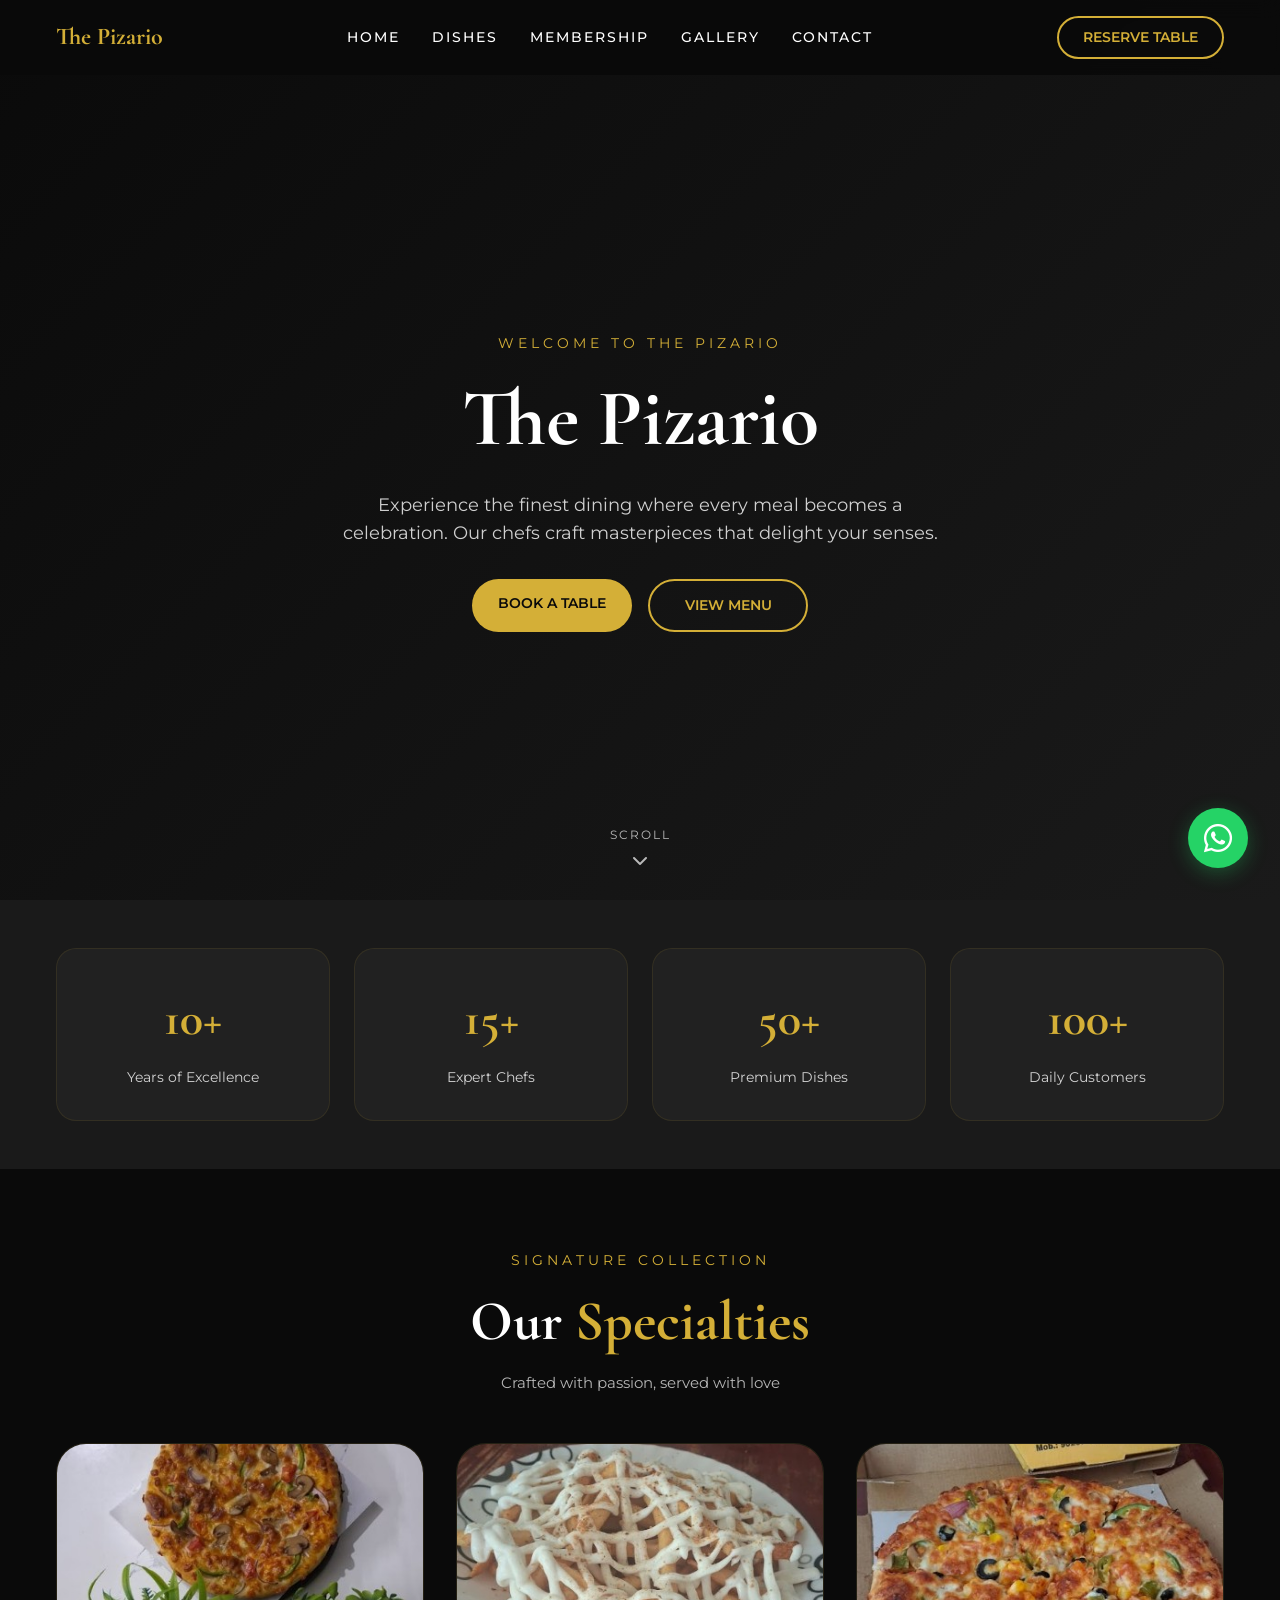
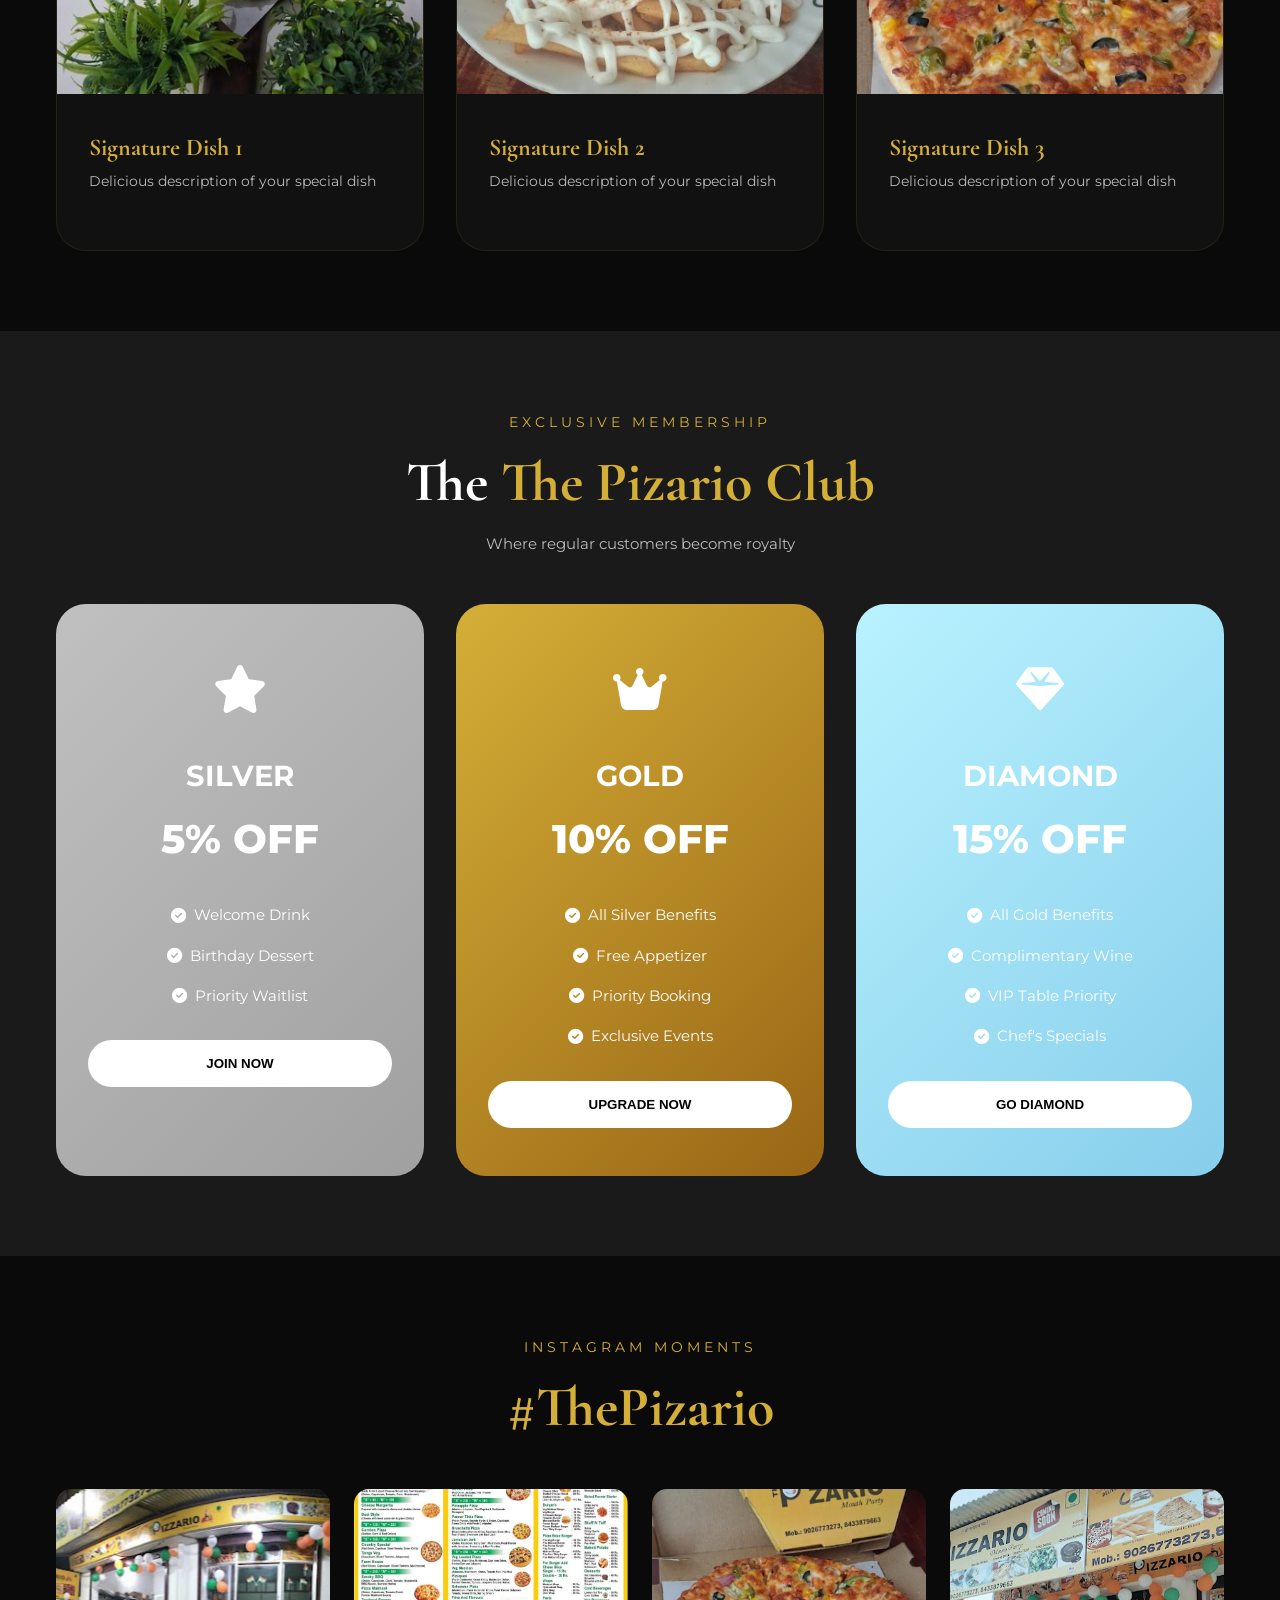
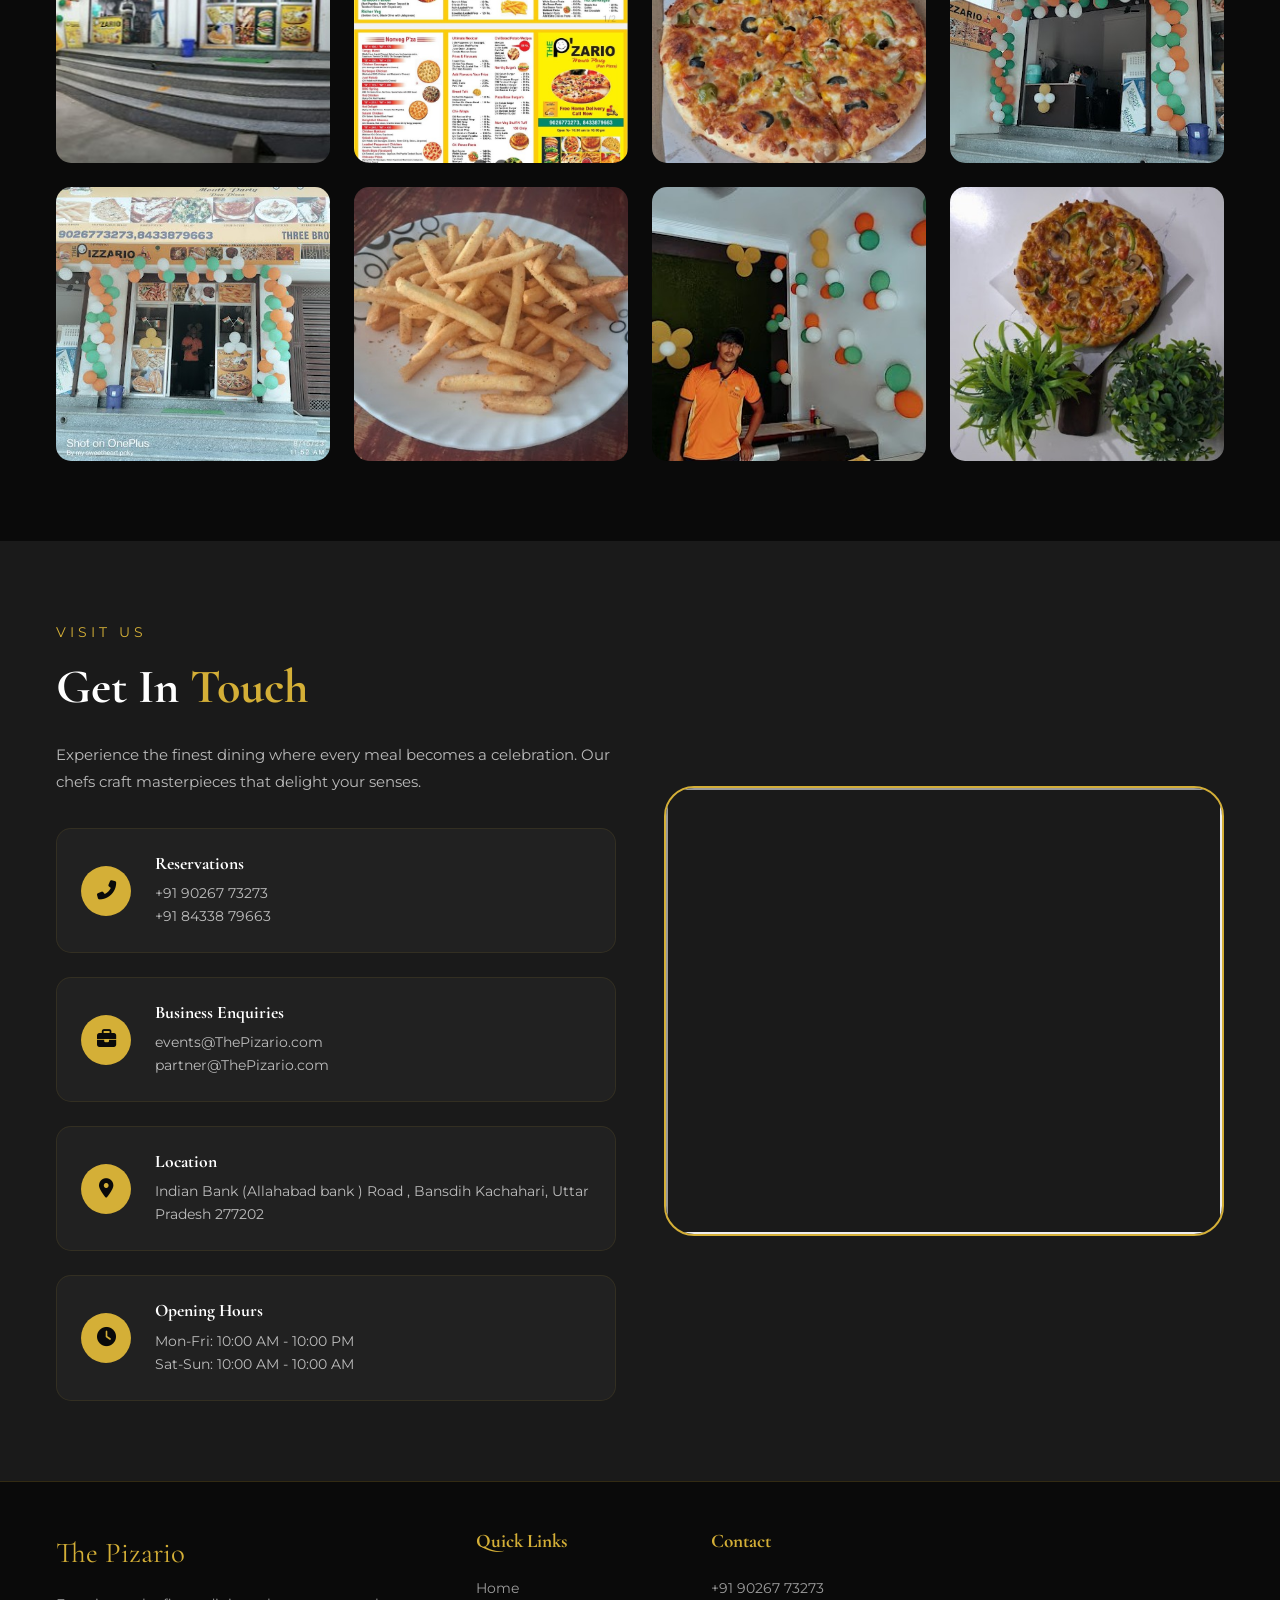
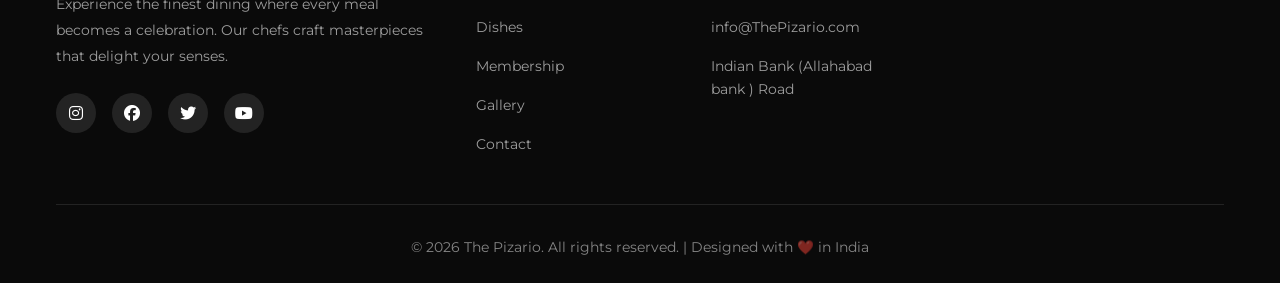
<file: index.html>
<!DOCTYPE html>
<html lang="en">
<head>
    <meta charset="UTF-8">
    <meta name="viewport" content="width=device-width, initial-scale=1.0, maximum-scale=1.0, user-scalable=yes">
    <title id="pageTitle">Premium Restaurant</title>
    
    <!-- Font Awesome 6 -->
    <link rel="stylesheet" href="https://cdnjs.cloudflare.com/ajax/libs/font-awesome/6.4.0/css/all.min.css">
    
    <!-- Google Fonts -->
    <link href="https://fonts.googleapis.com/css2?family=Cormorant+Garamond:wght@400;500;600;700&family=Montserrat:wght@300;400;500;600&display=swap" rel="stylesheet">
    
    <!-- AOS Animation -->
    <link href="https://unpkg.com/aos@2.3.1/dist/aos.css" rel="stylesheet">
    
    <!-- Config (MUST LOAD FIRST) -->
    <script src="config.js"></script>
    
    <!-- Custom CSS -->
    <link rel="stylesheet" href="style.css">
</head>
<body>
    <!-- Navigation -->
    <nav class="navbar" id="navbar">
        <div class="nav-container">
            <a href="index.html" class="logo" id="logo">Shakti<span>Bill</span></a>
            
            <div class="mobile-right">
                <a href="booktable.html" class="mobile-reserve" id="mobileReserveBtn">
                    <i class="fas fa-calendar-check"></i>
                    <a href="booktable.html" class="nav-cta">RESERVE TABLE</a>
                </a>
                <button class="mobile-menu-btn" id="mobileMenuBtn">
                    <i class="fas fa-bars"></i>
                </button>
            </div>
            
            <div class="nav-links" id="navLinks">
                <a href="index.html">HOME</a>
                <a href="#dishes">DISHES</a>
                <a href="#loyalty">MEMBERSHIP</a>
                <a href="#gallery">GALLERY</a>
                <a href="#contact">CONTACT</a>
                <a href="booktable.html" class="mobile-cta">RESERVE TABLE</a>
            </div>
            
            <a href="booktable.html" class="nav-cta">RESERVE TABLE</a>
        </div>
    </nav>
    
    <!-- Hero Section -->
    <section id="home" class="hero">
        <div class="hero-overlay"></div>
        <div class="hero-content">
            <div class="hero-subtitle" data-aos="fade-up" id="heroSubtitle">WELCOME TO</div>
            <h1 class="hero-title" data-aos="fade-up" data-aos-delay="100" id="heroName"></h1>
            <p class="hero-desc" data-aos="fade-up" data-aos-delay="200" id="heroDesc">Experience the finest dining where every meal becomes a celebration.</p>
            <div class="hero-buttons" data-aos="fade-up" data-aos-delay="300">
                <a href="booktable.html" class="btn-primary">BOOK A TABLE</a>
                <a href="#dishes" class="btn-secondary">VIEW MENU</a>
            </div>
        </div>
        <a href="#stats" class="hero-scroll">
            <span>SCROLL</span>
            <i class="fas fa-chevron-down"></i>
        </a>
    </section>
    
    <!-- Stats Section -->
    <section id="stats" class="stats">
        <div class="container">
            <div class="stats-grid" id="statsGrid"></div>
        </div>
    </section>
    
    <!-- Signature Dishes -->
    <section id="dishes" class="dishes">
        <div class="container">
            <div class="section-header">
                <div class="section-subtitle" data-aos="fade-up">SIGNATURE COLLECTION</div>
                <h2 class="section-title" data-aos="fade-up" data-aos-delay="100">Our <span>Specialties</span></h2>
                <p class="section-desc" data-aos="fade-up" data-aos-delay="200">Crafted with passion, served with love</p>
            </div>
            <div class="dishes-grid" id="dishesGrid"></div>
        </div>
    </section>
    
    <!-- Loyalty Program -->
    <section id="loyalty" class="loyalty">
        <div class="container">
            <div class="section-header">
                <div class="section-subtitle" data-aos="fade-up">EXCLUSIVE MEMBERSHIP</div>
                <h2 class="section-title" data-aos="fade-up" data-aos-delay="100">The <span id="clubName">Shakti Club</span></h2>
                <p class="section-desc" data-aos="fade-up" data-aos-delay="200">Where regular customers become royalty</p>
            </div>
            <div class="loyalty-grid" id="loyaltyGrid"></div>
        </div>
    </section>
    
    <!-- Gallery Section -->
    <section id="gallery" class="gallery">
        <div class="container">
            <div class="section-header">
                <div class="section-subtitle" data-aos="fade-up">INSTAGRAM MOMENTS</div>
                <h2 class="section-title" data-aos="fade-up" data-aos-delay="100"><span id="hashTag">#ShaktiBill</span></h2>
            </div>
            <div class="gallery-grid" id="galleryGrid"></div>
        </div>
    </section>
    
    <!-- Contact Section -->
    <section id="contact" class="contact">
        <div class="container">
            <div class="contact-wrapper">
                <div class="contact-info">
                    <div class="section-subtitle" data-aos="fade-right">VISIT US</div>
                    <h2 class="contact-title" data-aos="fade-right" data-aos-delay="100">Get In <span>Touch</span></h2>
                    <p class="contact-desc" data-aos="fade-right" data-aos-delay="200" id="contactDesc"></p>
                    <div class="contact-details" id="contactDetails"></div>
                </div>
                <div class="contact-map" data-aos="fade-left" data-aos-delay="300" id="mapContainer"></div>
            </div>
        </div>
    </section>
    
    <!-- WhatsApp Float -->
    <a href="#" class="whatsapp-float" id="whatsappFloat" target="_blank">
        <i class="fab fa-whatsapp"></i>
    </a>
    
    <!-- Footer -->
    <footer class="footer">
        <div class="container">
            <div class="footer-grid" id="footerGrid"></div>
            <div class="footer-bottom">
                <p id="copyright">&copy; 2026 Shakti Bill. All rights reserved.</p>
            </div>
        </div>
    </footer>
    
    <!-- Scripts -->
    <script src="https://unpkg.com/aos@2.3.1/dist/aos.js"></script>
    <script src="script.js"></script>
</body>
</html>
</file>
<file: style.css>
/* ===== RESET & VARIABLES ===== */
* {
    margin: 0;
    padding: 0;
    box-sizing: border-box;
}

:root {
    --gold: #D4AF37;
    --gold-light: #F1E5C3;
    --gold-dark: #996515;
    --black: #0A0A0A;
    --black-light: #1A1A1A;
    --white: #FFFFFF;
    --whatsapp: #25D366;
    
    /* Spacing */
    --space-xs: 0.5rem;
    --space-sm: 1rem;
    --space-md: 1.5rem;
    --space-lg: 2rem;
    --space-xl: 3rem;
    --space-xxl: 5rem;
    
    /* Container */
    --container-width: 1200px;
    --container-padding: 1rem;
}

/* ===== BASE STYLES ===== */
html {
    font-size: 16px;
    scroll-behavior: smooth;
}

body {
    font-family: 'Montserrat', sans-serif;
    background: var(--black);
    color: var(--white);
    line-height: 1.6;
    overflow-x: hidden;
}

h1, h2, h3, h4 {
    font-family: 'Cormorant Garamond', serif;
    font-weight: 700;
    line-height: 1.2;
}

.container {
    width: 100%;
    max-width: var(--container-width);
    margin: 0 auto;
    padding: 0 var(--container-padding);
}

/* ===== TYPOGRAPHY ===== */
.section-header {
    text-align: center;
    margin-bottom: var(--space-xl);
}

.section-subtitle {
    color: var(--gold);
    font-size: 0.875rem;
    letter-spacing: 4px;
    text-transform: uppercase;
    margin-bottom: var(--space-sm);
}

.section-title {
    font-size: clamp(2rem, 8vw, 3.5rem);
    color: var(--white);
}

.section-title span {
    color: var(--gold);
}

.section-desc {
    max-width: 600px;
    margin: var(--space-sm) auto 0;
    color: rgba(255,255,255,0.7);
    font-size: 0.95rem;
}

/* ===== BUTTONS ===== */
.btn-primary, .btn-secondary {
    display: inline-block;
    padding: 0.8rem 1.5rem;
    border-radius: 50px;
    text-decoration: none;
    font-weight: 600;
    font-size: 0.9rem;
    transition: all 0.3s;
    text-align: center;
    border: none;
    cursor: pointer;
}

.btn-primary {
    background: var(--gold);
    color: var(--black);
}

.btn-primary:active {
    transform: scale(0.95);
}

.btn-secondary {
    background: transparent;
    border: 2px solid var(--gold);
    color: var(--gold);
}

.btn-secondary:active {
    background: var(--gold);
    color: var(--black);
}

/* ===== NAVIGATION ===== */
.navbar {
    position: fixed;
    top: 0;
    width: 100%;
    background: rgba(10, 10, 10, 0.95);
    backdrop-filter: blur(10px);
    z-index: 1000;
    padding: var(--space-sm) 0;
}

.nav-container {
    max-width: var(--container-width);
    margin: 0 auto;
    padding: 0 var(--container-padding);
    display: flex;
    justify-content: space-between;
    align-items: center;
    position: relative;
}

.logo {
    font-size: 1.5rem;
    font-family: 'Cormorant Garamond', serif;
    font-weight: 700;
    color: var(--white);
    text-decoration: none;
}

.logo span {
    color: var(--gold);
}

/* Mobile Menu Button */
.mobile-menu-btn {
    display: block;
    background: none;
    border: none;
    color: var(--white);
    font-size: 1.8rem;
    cursor: pointer;
    z-index: 1002;
}

/* Mobile Right Section */
.mobile-right {
    display: flex;
    align-items: center;
    gap: var(--space-sm);
    z-index: 1002;
}

/* Mobile Reserve Button */
.mobile-reserve {
    display: flex;
    background: var(--gold);
    color: var(--black);
    padding: 0.4rem 1rem;
    border-radius: 50px;
    text-decoration: none;
    font-size: 0.8rem;
    font-weight: 600;
    letter-spacing: 0.5px;
    align-items: center;
    gap: 0.3rem;
    border: 2px solid var(--gold);
}

.mobile-reserve i {
    font-size: 1rem;
}

.mobile-reserve:active {
    background: transparent;
    color: var(--gold);
}

/* Navigation Links */
.nav-links {
    position: fixed;
    top: 0;
    right: -100%;
    width: 80%;
    max-width: 400px;
    height: 100vh;
    background: var(--black-light);
    display: flex;
    flex-direction: column;
    justify-content: center;
    align-items: center;
    gap: var(--space-lg);
    transition: right 0.3s ease;
    z-index: 1001;
    box-shadow: -5px 0 30px rgba(0,0,0,0.5);
}

.nav-links.active {
    right: 0;
}

.nav-links a {
    color: var(--white);
    text-decoration: none;
    font-size: 1.2rem;
    font-weight: 500;
    letter-spacing: 2px;
    padding: var(--space-sm) var(--space-lg);
    width: 100%;
    text-align: center;
}

.nav-links a:active {
    background: var(--gold);
    color: var(--black);
}

.mobile-cta {
    display: block;
    background: var(--gold);
    color: var(--black) !important;
    border-radius: 50px;
    margin-top: var(--space-md);
    width: auto !important;
    min-width: 200px;
}

.nav-cta {
    display: none;
}

/* Tablet and Desktop Navigation */
@media (min-width: 768px) {
    .mobile-menu-btn {
        display: none;
    }
    
    .mobile-right {
        display: none;
    }
    
    .nav-links {
        position: static;
        width: auto;
        height: auto;
        background: transparent;
        flex-direction: row;
        gap: var(--space-lg);
        box-shadow: none;
    }
    
    .nav-links a {
        font-size: 0.9rem;
        padding: 0;
        width: auto;
    }
    
    .nav-links a:active {
        background: transparent;
        color: var(--gold);
    }
    
    .mobile-cta {
        display: none;
    }
    
    .nav-cta {
        display: inline-block;
        background: transparent;
        border: 2px solid var(--gold);
        color: var(--gold);
        padding: 0.5rem 1.5rem;
        border-radius: 50px;
        text-decoration: none;
        font-size: 0.9rem;
        font-weight: 600;
        transition: all 0.3s;
    }
    
    .nav-cta:active {
        background: var(--gold);
        color: var(--black);
    }
}

/* Small mobile devices */
@media (max-width: 380px) {
    .mobile-reserve span {
        display: none;
    }
    
    .mobile-reserve i {
        margin: 0;
    }
    
    .mobile-reserve {
        padding: 0.4rem 0.8rem;
    }
}

/* Mobile Menu Button */
.mobile-menu-btn {
    display: block;
    background: none;
    border: none;
    color: var(--white);
    font-size: 1.8rem;
    cursor: pointer;
    z-index: 1002;
}

/* Navigation Links */
.nav-links {
    position: fixed;
    top: 0;
    right: -100%;
    width: 80%;
    max-width: 400px;
    height: 100vh;
    background: var(--black-light);
    display: flex;
    flex-direction: column;
    justify-content: center;
    align-items: center;
    gap: var(--space-lg);
    transition: right 0.3s ease;
    z-index: 1001;
    box-shadow: -5px 0 30px rgba(0,0,0,0.5);
}

.nav-links.active {
    right: 0;
}

.nav-links a {
    color: var(--white);
    text-decoration: none;
    font-size: 1.2rem;
    font-weight: 500;
    letter-spacing: 2px;
    padding: var(--space-sm) var(--space-lg);
    width: 100%;
    text-align: center;
}

.nav-links a:active {
    background: var(--gold);
    color: var(--black);
}

.mobile-cta {
    display: block;
    background: var(--gold);
    color: var(--black) !important;
    border-radius: 50px;
    margin-top: var(--space-md);
}

.nav-cta {
    display: none;
}

/* Tablet and Desktop Navigation */
@media (min-width: 768px) {
    .mobile-menu-btn {
        display: none;
    }
    
    .nav-links {
        position: static;
        width: auto;
        height: auto;
        background: transparent;
        flex-direction: row;
        gap: var(--space-lg);
        box-shadow: none;
    }
    
    .nav-links a {
        font-size: 0.9rem;
        padding: 0;
        width: auto;
    }
    
    .nav-links a:active {
        background: transparent;
        color: var(--gold);
    }
    
    .mobile-cta {
        display: none;
    }
    
    .nav-cta {
        display: inline-block;
        background: transparent;
        border: 2px solid var(--gold);
        color: var(--gold);
        padding: 0.5rem 1.5rem;
        border-radius: 50px;
        text-decoration: none;
        font-size: 0.9rem;
        font-weight: 600;
        transition: all 0.3s;
    }
    
    .nav-cta:active {
        background: var(--gold);
        color: var(--black);
    }
}

/* ===== HERO SECTION ===== */
.hero {
    min-height: 100vh;
    display: flex;
    align-items: center;
    justify-content: center;
    text-align: center;
    padding: calc(var(--space-xxl) + 2rem) var(--container-padding) var(--space-xl);
    background: linear-gradient(135deg, var(--black) 0%, var(--black-light) 100%);
    position: relative;
}

.hero-content {
    max-width: 800px;
    margin: 0 auto;
}

.hero-subtitle {
    color: var(--gold);
    font-size: 0.875rem;
    letter-spacing: 4px;
    text-transform: uppercase;
    margin-bottom: var(--space-sm);
}

.hero-title {
    font-size: clamp(2.5rem, 12vw, 5rem);
    margin-bottom: var(--space-md);
}

.hero-title span {
    color: var(--gold);
    display: inline-block;
}

.hero-desc {
    font-size: clamp(0.9rem, 4vw, 1.1rem);
    color: rgba(255,255,255,0.8);
    margin-bottom: var(--space-lg);
    max-width: 600px;
    margin-left: auto;
    margin-right: auto;
}

.hero-buttons {
    display: flex;
    gap: var(--space-sm);
    justify-content: center;
    flex-wrap: wrap;
}

.hero-buttons .btn-primary,
.hero-buttons .btn-secondary {
    min-width: 160px;
}

.hero-scroll {
    position: absolute;
    bottom: var(--space-lg);
    left: 50%;
    transform: translateX(-50%);
    color: var(--white);
    text-decoration: none;
    display: flex;
    flex-direction: column;
    align-items: center;
    gap: var(--space-xs);
    opacity: 0.7;
}

.hero-scroll span {
    font-size: 0.75rem;
    letter-spacing: 2px;
}

/* ===== STATS SECTION ===== */
.stats {
    padding: var(--space-xl) 0;
    background: var(--black-light);
}

.stats-grid {
    display: grid;
    grid-template-columns: repeat(2, 1fr);
    gap: var(--space-md);
}

.stat-item {
    text-align: center;
    padding: var(--space-lg);
    background: rgba(255,255,255,0.03);
    border-radius: 20px;
    border: 1px solid rgba(212,175,55,0.1);
}

.stat-number {
    font-size: clamp(2rem, 6vw, 3rem);
    font-weight: 700;
    color: var(--gold);
    margin-bottom: var(--space-xs);
    font-family: 'Cormorant Garamond', serif;
}

.stat-label {
    font-size: 0.875rem;
    color: rgba(255,255,255,0.8);
}

@media (min-width: 768px) {
    .stats-grid {
        grid-template-columns: repeat(4, 1fr);
    }
}

/* ===== DISHES SECTION ===== */
.dishes {
    padding: var(--space-xxl) 0;
}

.dishes-grid {
    display: grid;
    grid-template-columns: 1fr;
    gap: var(--space-lg);
}

.dish-card {
    background: rgba(255,255,255,0.03);
    border-radius: 30px;
    overflow: hidden;
    border: 1px solid rgba(212,175,55,0.1);
}

.dish-image {
    width: 100%;
    height: 250px;
    object-fit: cover;
}

.dish-info {
    padding: var(--space-lg);
}

.dish-title {
    font-size: 1.5rem;
    margin-bottom: var(--space-xs);
    color: var(--gold);
}

.dish-desc {
    font-size: 0.9rem;
    color: rgba(255,255,255,0.7);
    margin-bottom: var(--space-md);
    line-height: 1.6;
}

.dish-price {
    display: flex;
    align-items: center;
    gap: var(--space-sm);
    margin-bottom: var(--space-md);
}

.dish-price .current {
    font-size: 1.5rem;
    font-weight: 700;
    color: var(--gold);
}

.dish-price .original {
    font-size: 1rem;
    color: rgba(255,255,255,0.5);
    text-decoration: line-through;
}

.dish-order {
    width: 100%;
    padding: var(--space-sm);
    background: transparent;
    border: 2px solid var(--gold);
    color: var(--gold);
    border-radius: 50px;
    font-weight: 600;
    cursor: pointer;
    transition: all 0.3s;
}

.dish-order:active {
    background: var(--gold);
    color: var(--black);
    transform: scale(0.98);
}

@media (min-width: 768px) {
    .dishes-grid {
        grid-template-columns: repeat(2, 1fr);
    }
}

@media (min-width: 1024px) {
    .dishes-grid {
        grid-template-columns: repeat(3, 1fr);
    }
}

/* ===== LOYALTY SECTION ===== */
.loyalty {
    padding: var(--space-xxl) 0;
    background: var(--black-light);
}

.loyalty-grid {
    display: grid;
    grid-template-columns: 1fr;
    gap: var(--space-lg);
}

.loyalty-card {
    padding: var(--space-xl) var(--space-lg);
    border-radius: 30px;
    text-align: center;
    position: relative;
    overflow: hidden;
}

.loyalty-card.silver {
    background: linear-gradient(135deg, #C0C0C0 0%, #A0A0A0 100%);
}

.loyalty-card.gold {
    background: linear-gradient(135deg, #D4AF37 0%, #996515 100%);
}

.loyalty-card.diamond {
    background: linear-gradient(135deg, #B9F2FF 0%, #87CEEB 100%);
}

.loyalty-icon {
    font-size: 3rem;
    margin-bottom: var(--space-md);
    color: var(--white);
}

.loyalty-level {
    font-size: 1.8rem;
    font-weight: 700;
    margin-bottom: var(--space-xs);
    color: var(--white);
}

.loyalty-discount {
    font-size: 2.5rem;
    font-weight: 800;
    margin-bottom: var(--space-lg);
    color: var(--white);
}

.loyalty-features {
    list-style: none;
    margin-bottom: var(--space-lg);
}

.loyalty-features li {
    margin-bottom: var(--space-sm);
    color: var(--white);
    display: flex;
    align-items: center;
    justify-content: center;
    gap: var(--space-xs);
    font-size: 0.95rem;
}

.btn-loyalty {
    width: 100%;
    padding: var(--space-sm);
    background: var(--white);
    border: none;
    border-radius: 50px;
    font-weight: 600;
    cursor: pointer;
    transition: all 0.3s;
}

.btn-loyalty:active {
    transform: scale(0.98);
    opacity: 0.9;
}

@media (min-width: 768px) {
    .loyalty-grid {
        grid-template-columns: repeat(2, 1fr);
    }
}

@media (min-width: 1024px) {
    .loyalty-grid {
        grid-template-columns: repeat(3, 1fr);
    }
}

/* ===== GALLERY SECTION ===== */
.gallery {
    padding: var(--space-xxl) 0;
}

.gallery-grid {
    display: grid;
    grid-template-columns: repeat(2, 1fr);
    gap: var(--space-sm);
}

.gallery-item {
    aspect-ratio: 1;
    overflow: hidden;
    border-radius: 15px;
}

.gallery-item img {
    width: 100%;
    height: 100%;
    object-fit: cover;
    transition: transform 0.3s;
}

.gallery-item:active img {
    transform: scale(1.1);
}

@media (min-width: 768px) {
    .gallery-grid {
        grid-template-columns: repeat(4, 1fr);
        gap: var(--space-md);
    }
}

/* ===== CONTACT SECTION ===== */
.contact {
    padding: var(--space-xxl) 0;
    background: var(--black-light);
}

.contact-wrapper {
    display: grid;
    grid-template-columns: 1fr;
    gap: var(--space-xl);
}

.contact-title {
    font-size: clamp(2rem, 6vw, 3rem);
    margin-bottom: var(--space-md);
}

.contact-title span {
    color: var(--gold);
}

.contact-desc {
    color: rgba(255,255,255,0.7);
    margin-bottom: var(--space-lg);
    font-size: 0.95rem;
    line-height: 1.8;
}

.contact-details {
    display: grid;
    gap: var(--space-md);
}

.contact-item {
    display: flex;
    align-items: center;
    gap: var(--space-md);
    padding: var(--space-md);
    background: rgba(255,255,255,0.03);
    border-radius: 15px;
    border: 1px solid rgba(212,175,55,0.1);
}

.contact-item:active {
    background: rgba(212,175,55,0.1);
}

.contact-icon {
    width: 50px;
    height: 50px;
    background: var(--gold);
    border-radius: 50%;
    display: flex;
    align-items: center;
    justify-content: center;
    font-size: 1.2rem;
    color: var(--black);
    flex-shrink: 0;
}

.contact-text h4 {
    font-size: 1.1rem;
    margin-bottom: var(--space-xs);
}

.contact-text p {
    color: rgba(255,255,255,0.7);
    font-size: 0.9rem;
}

.contact-map {
    height: 300px;
    border-radius: 30px;
    overflow: hidden;
    border: 2px solid var(--gold);
}

.contact-map iframe {
    width: 100%;
    height: 100%;
}

@media (min-width: 1024px) {
    .contact-wrapper {
        grid-template-columns: 1fr 1fr;
        align-items: center;
    }
    
    .contact-map {
        height: 450px;
    }
}

/* ===== WHATSAPP FLOAT ===== */
.whatsapp-float {
    position: fixed;
    bottom: var(--space-lg);
    right: var(--space-lg);
    width: 60px;
    height: 60px;
    background: var(--whatsapp);
    border-radius: 50%;
    display: flex;
    align-items: center;
    justify-content: center;
    color: var(--white);
    font-size: 2rem;
    text-decoration: none;
    z-index: 999;
    box-shadow: 0 5px 20px rgba(37,211,102,0.3);
    transition: all 0.3s;
}

.whatsapp-float:active {
    transform: scale(0.9);
}

/* ===== FOOTER ===== */
.footer {
    background: var(--black);
    padding: var(--space-xl) 0 var(--space-md);
    border-top: 1px solid rgba(212,175,55,0.2);
}

.footer-grid {
    display: grid;
    grid-template-columns: 1fr;
    gap: var(--space-xl);
    margin-bottom: var(--space-xl);
}

.footer-logo {
    font-size: 1.8rem;
    font-family: 'Cormorant Garamond', serif;
    color: var(--white);
    margin-bottom: var(--space-sm);
}

.footer-logo span {
    color: var(--gold);
}

.footer-desc {
    color: rgba(255,255,255,0.6);
    font-size: 0.9rem;
    line-height: 1.8;
    margin-bottom: var(--space-md);
}

.footer-social {
    display: flex;
    gap: var(--space-sm);
}

.footer-social a {
    width: 40px;
    height: 40px;
    background: rgba(255,255,255,0.1);
    border-radius: 50%;
    display: flex;
    align-items: center;
    justify-content: center;
    color: var(--white);
    text-decoration: none;
    transition: all 0.3s;
}

.footer-social a:active {
    background: var(--gold);
    color: var(--black);
    transform: translateY(-3px);
}

.footer-title {
    font-size: 1.2rem;
    color: var(--gold);
    margin-bottom: var(--space-md);
}

.footer-links {
    display: flex;
    flex-direction: column;
    gap: var(--space-sm);
}

.footer-links a {
    color: rgba(255,255,255,0.6);
    text-decoration: none;
    font-size: 0.9rem;
    transition: all 0.3s;
    display: inline-block;
}

.footer-links a:active {
    color: var(--gold);
    transform: translateX(5px);
}

.newsletter-form {
    display: flex;
    gap: var(--space-xs);
    margin-top: var(--space-md);
}

.newsletter-form input {
    flex: 1;
    padding: var(--space-sm);
    background: rgba(255,255,255,0.1);
    border: 1px solid rgba(212,175,55,0.2);
    border-radius: 50px;
    color: var(--white);
    font-size: 0.9rem;
}

.newsletter-form input:focus {
    outline: none;
    border-color: var(--gold);
}

.newsletter-form button {
    width: 50px;
    height: 50px;
    background: var(--gold);
    border: none;
    border-radius: 50%;
    color: var(--black);
    font-size: 1.2rem;
    cursor: pointer;
    transition: all 0.3s;
}

.newsletter-form button:active {
    transform: scale(0.9);
}

.footer-bottom {
    text-align: center;
    padding-top: var(--space-lg);
    border-top: 1px solid rgba(255,255,255,0.1);
    color: rgba(255,255,255,0.5);
    font-size: 0.85rem;
}

@media (min-width: 768px) {
    .footer-grid {
        grid-template-columns: repeat(2, 1fr);
    }
}

@media (min-width: 1024px) {
    .footer-grid {
        grid-template-columns: 2fr 1fr 1fr 1.5fr;
    }
}

/* ===== UTILITY CLASSES ===== */
.text-gold { color: var(--gold); }
.bg-black-light { background: var(--black-light); }
.mt-1 { margin-top: var(--space-xs); }
.mt-2 { margin-top: var(--space-sm); }
.mt-3 { margin-top: var(--space-md); }
.mt-4 { margin-top: var(--space-lg); }
.mt-5 { margin-top: var(--space-xl); }




/* Logo spacing for multi-word names */
.logo span {
    color: var(--gold);
}

.logo .logo-rest {
    color: var(--white);
}

/* Footer logo spacing */
.footer-logo span {
    color: var(--gold);
}

.footer-logo .footer-logo-rest {
    color: var(--white);
}
</file>
